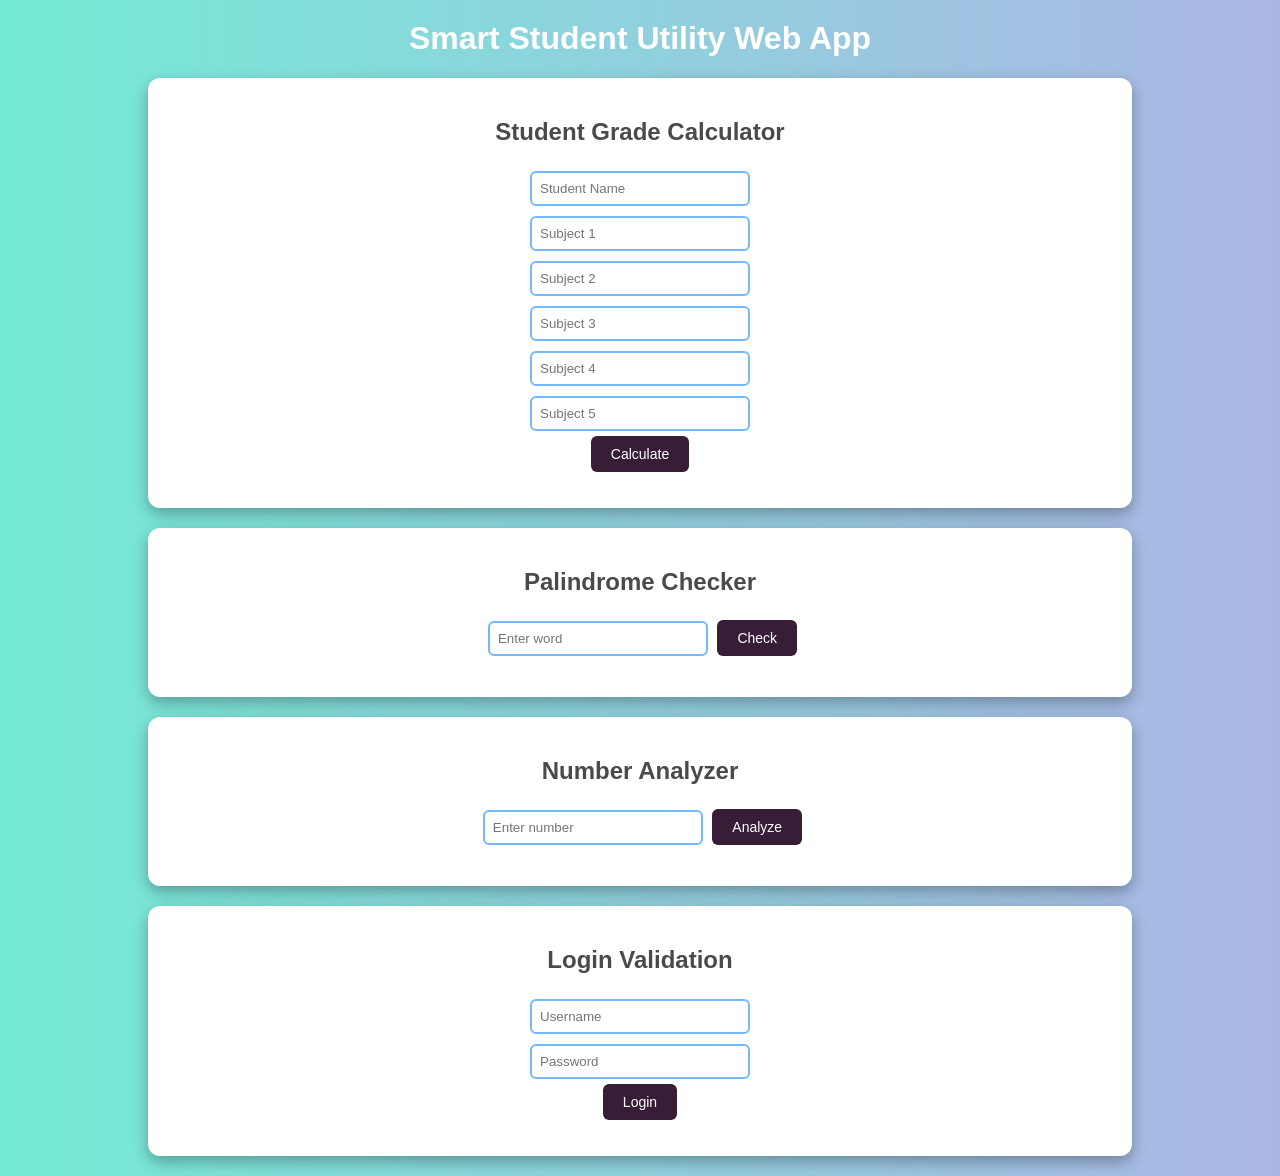
<file: index.html>
<!DOCTYPE html>
<html>
<head>
<title>Smart Student Utility Web App</title>
<link rel="stylesheet" href="style.css">
</head>

<body>

<h1>Smart Student Utility Web App</h1>

<div class="container">

<div class="card">
<h2>Student Grade Calculator</h2>

<input type="text" id="name" placeholder="Student Name"><br>

<input type="number" id="m1" placeholder="Subject 1"><br>
<input type="number" id="m2" placeholder="Subject 2"><br>
<input type="number" id="m3" placeholder="Subject 3"><br>
<input type="number" id="m4" placeholder="Subject 4"><br>
<input type="number" id="m5" placeholder="Subject 5"><br>

<button onclick="calculateGrade()">Calculate</button>

<p id="gradeResult"></p>
</div>

<div class="card">
<h2>Palindrome Checker</h2>

<input type="text" id="word" placeholder="Enter word">
<button onclick="checkPalindrome()">Check</button>

<p id="palResult"></p>
</div>

<div class="card">
<h2>Number Analyzer</h2>

<input type="number" id="number" placeholder="Enter number">
<button onclick="analyzeNumber()">Analyze</button>

<p id="numResult"></p>
<p id="loopResult"></p>
</div>

<div class="card">
<h2>Login Validation</h2>

<input type="text" id="username" placeholder="Username"><br>
<input type="password" id="password" placeholder="Password"><br>

<button onclick="login()">Login</button>

<p id="loginResult"></p>
</div>

</div>

<script src="script.js"></script>

</body>
</html>
</file>
<file: style.css>
body{
font-family: Arial;
background: linear-gradient(to right, #74ebd5, #ACB6E5);
text-align:center;
margin:0;
padding:0;
}

h1{
color:#ffffff;
margin-top:20px;
}

.container{
width:80%;
margin:auto;
}

.card{
background:#ffffff;
padding:20px;
margin:20px;
border-radius:12px;
box-shadow:0px 6px 15px rgba(0,0,0,0.3);
}

h2{
color:#4a4a4a;
}

button{
padding:10px 20px;
background:#1f021ee3;
color:white;
border:none;
border-radius:6px;
cursor:pointer;
font-size:14px;
}

button:hover{
background:#3bfffc;
}

input{
padding:8px;
margin:5px;
border:2px solid #74b9ff;
border-radius:6px;
width:200px;
}

p{
font-weight:bold;
color:#2d3436;
}
</file>
